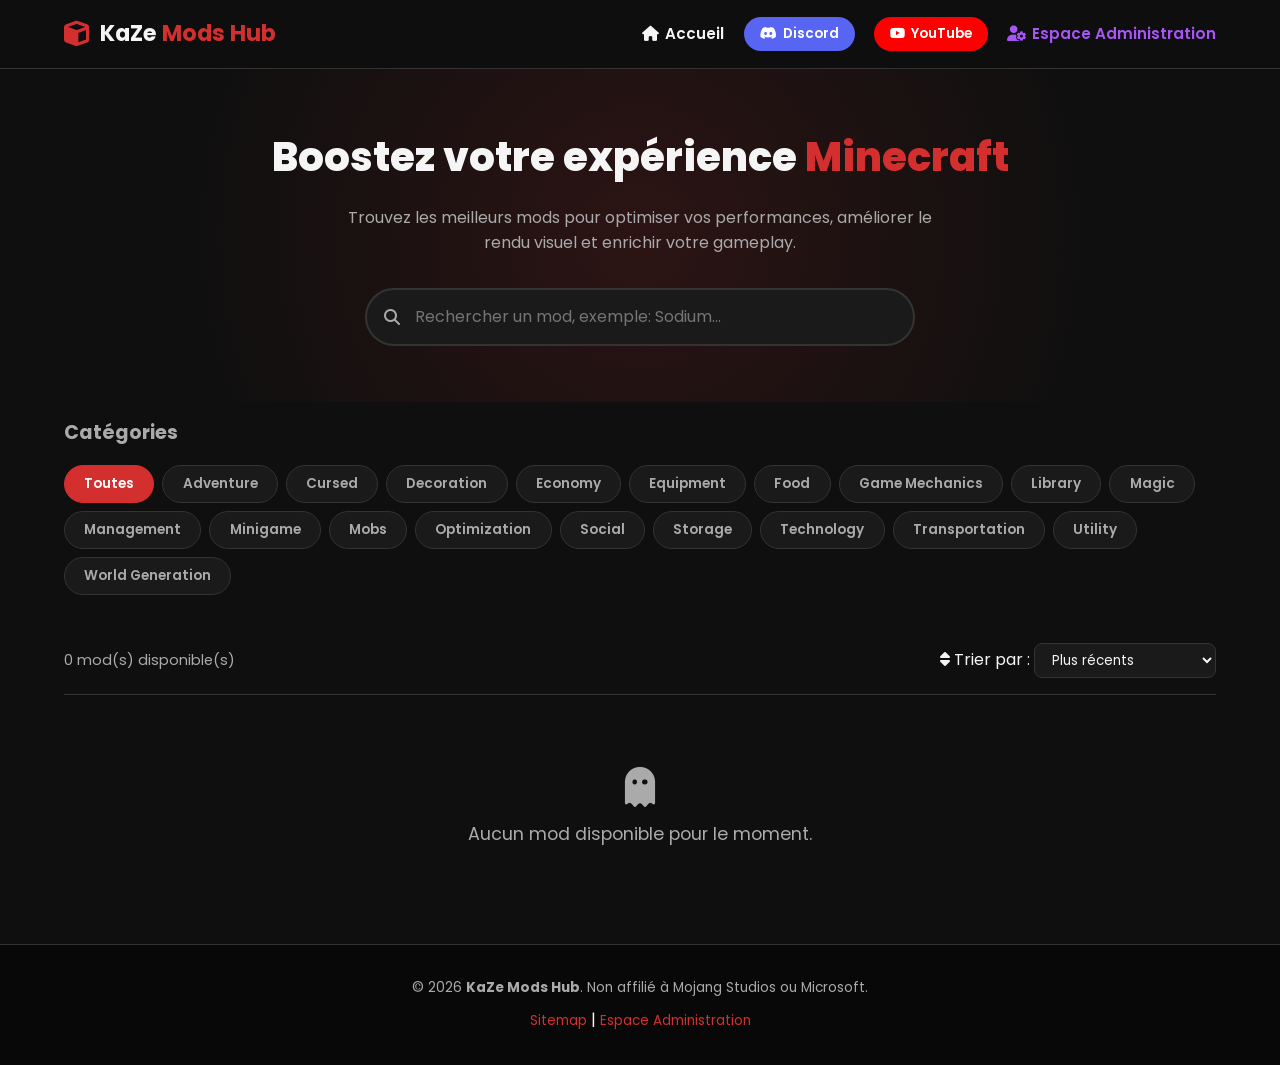
<file: index.html>
<!DOCTYPE html>
<html lang="fr">
<head>
    <meta charset="UTF-8">
    <meta name="viewport" content="width=device-width, initial-scale=1.0">
    <title>KaZe Mods Hub - La référence des mods Minecraft</title>
    
    <meta name="description" content="Découvrez, filtrez et téléchargez les meilleurs mods Minecraft pour toutes les versions.">
    <meta name="theme-color" content="#D32F2F">
    
    <!-- CSS & Icons V1 -->
    <link rel="stylesheet" href="style.css">
    <link rel="stylesheet" href="https://cdnjs.cloudflare.com/ajax/libs/font-awesome/6.4.0/css/all.min.css">
    <link rel="preconnect" href="https://fonts.googleapis.com">
    <link rel="preconnect" href="https://fonts.gstatic.com" crossorigin>
    <link href="https://fonts.googleapis.com/css2?family=Poppins:wght@400;600;700;800&display=swap" rel="stylesheet">
</head>
<body>

    <!-- Ecran de Chargement V1 -->
    <div id="app-loader" class="loader-overlay">
        <div class="cube-wrapper">
            <div class="mc-cube"></div>
            <p>Chargement du Hub...</p>
        </div>
    </div>

    <!-- Navigation Style V1 -->
    <header class="navbar">
        <div class="nav-container">
            <a href="index.html" class="brand-logo">
                <i class="fa-solid fa-cube logo-icon"></i>
                <span>KaZe <strong>Mods Hub</strong></span>
            </a>
            
            <button class="menu-toggle" id="menuToggle" aria-label="Menu">
                <i class="fa-solid fa-bars"></i>
            </button>

            <nav class="nav-menu" id="navMenu">
                <a href="index.html" class="active"><i class="fa-solid fa-house"></i> Accueil</a>
                <a href="https://discord.gg/P7xEB59d9s" target="_blank" class="btn-social discord"><i class="fa-brands fa-discord"></i> Discord</a>
                <a href="https://www.youtube.com/@JustKaZe0" target="_blank" class="btn-social youtube"><i class="fa-brands fa-youtube"></i> YouTube</a>
                <a href="admin.html" class="admin-link" title="Administration"><i class="fa-solid fa-user-gear"></i> Espace Administration</a>
            </nav>
        </div>
    </header>

    <!-- Hero Section & Recherche -->
    <section class="hero-section">
        <div class="hero-content">
            <h1>Boostez votre expérience <span>Minecraft</span></h1>
            <p>Trouvez les meilleurs mods pour optimiser vos performances, améliorer le rendu visuel et enrichir votre gameplay.</p>
            
            <div class="search-box">
                <i class="fa-solid fa-magnifying-glass search-icon"></i>
                <input type="text" id="searchInput" placeholder="Rechercher un mod, exemple: Sodium..." autocomplete="off">
            </div>
        </div>
    </section>

    <!-- Section Catégories -->
    <section class="categories-section" id="categories-section">
        <h2>Catégories</h2>
        <div class="category-pills" id="categoryPills">
            <button class="pill active" data-category="all">Toutes</button>
            <button class="pill" data-category="Adventure">Adventure</button>
            <button class="pill" data-category="Cursed">Cursed</button>
            <button class="pill" data-category="Decoration">Decoration</button>
            <button class="pill" data-category="Economy">Economy</button>
            <button class="pill" data-category="Equipment">Equipment</button>
            <button class="pill" data-category="Food">Food</button>
            <button class="pill" data-category="Game Mechanics">Game Mechanics</button>
            <button class="pill" data-category="Library">Library</button>
            <button class="pill" data-category="Magic">Magic</button>
            <button class="pill" data-category="Management">Management</button>
            <button class="pill" data-category="Minigame">Minigame</button>
            <button class="pill" data-category="Mobs">Mobs</button>
            <button class="pill" data-category="Optimization">Optimization</button>
            <button class="pill" data-category="Social">Social</button>
            <button class="pill" data-category="Storage">Storage</button>
            <button class="pill" data-category="Technology">Technology</button>
            <button class="pill" data-category="Transportation">Transportation</button>
            <button class="pill" data-category="Utility">Utility</button>
            <button class="pill" data-category="World Generation">World Generation</button>
        </div>
    </section>

    <!-- Section Mods -->
    <main class="mods-section" id="mods-section">
        <div class="controls-bar">
            <div class="results-count" id="resultsCount">Chargement des mods...</div>
            <div class="sort-selector">
                <label for="sortSelect"><i class="fa-solid fa-sort"></i> Trier par :</label>
                <select id="sortSelect">
                    <option value="recent">Plus récents</option>
                    <option value="name">Ordre alphabétique</option>
                </select>
            </div>
        </div>

        <div class="mods-grid" id="modsGrid">
            <!-- Injecté dynamiquement depuis script.js -->
        </div>
    </main>

    <!-- Footer V1 -->
    <footer>
        <div class="footer-container">
            <p>&copy; 2026 <strong>KaZe Mods Hub</strong>. Non affilié à Mojang Studios ou Microsoft.</p>
            <div class="footer-links">
                <a href="#">Sitemap</a> | <a href="admin.html">Espace Administration</a>
            </div>
        </div>
    </footer>

    <script src="script.js"></script>
</body>
</html>
</file>
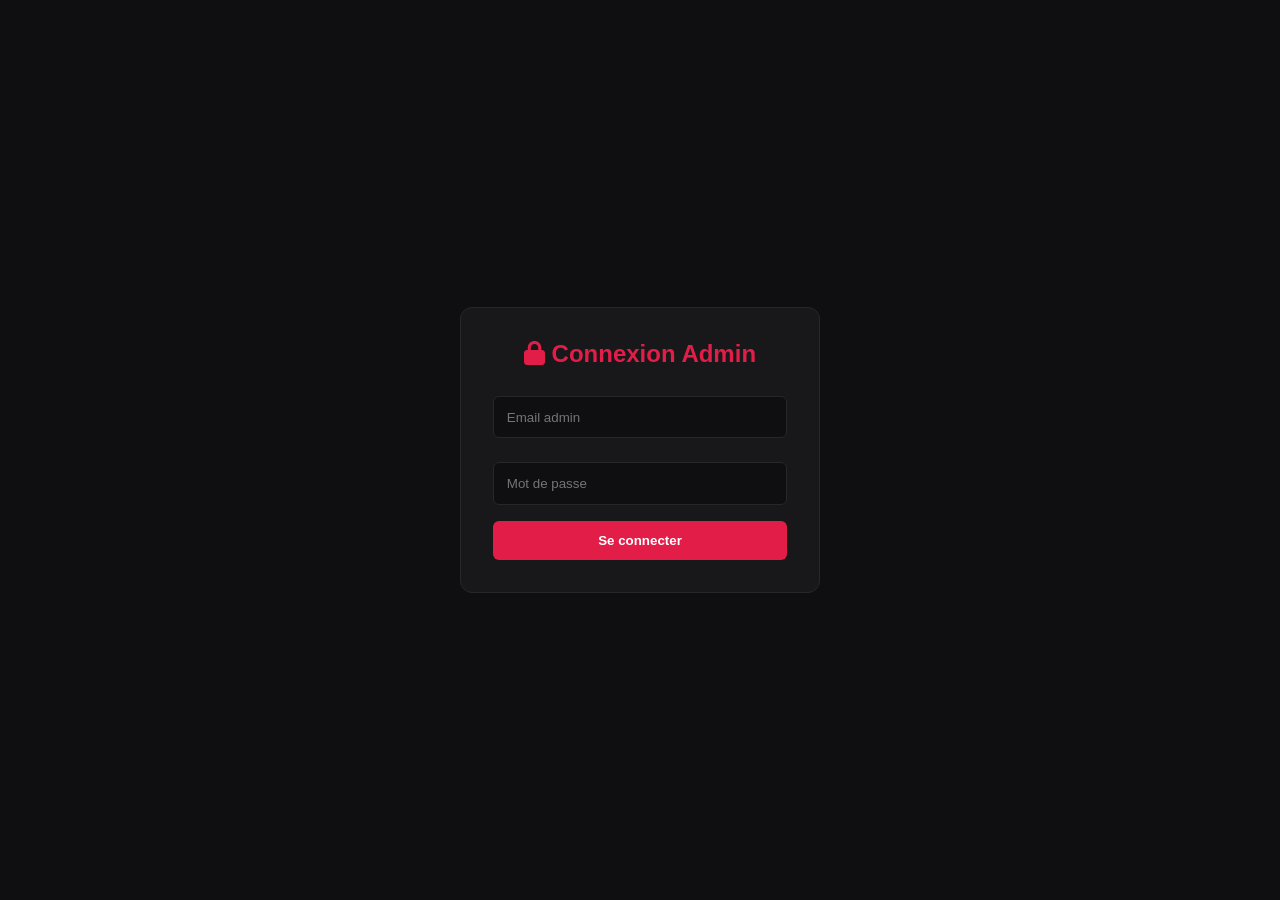
<file: admin.html>
<!DOCTYPE html>
<html lang="fr">
<head>
    <meta charset="UTF-8">
    <meta name="viewport" content="width=device-width, initial-scale=1.0">
    <title>Administration - KaZe Mods Hub</title>
    <link rel="stylesheet" href="https://cdnjs.cloudflare.com/ajax/libs/font-awesome/6.4.0/css/all.min.css">
    <style>
        * { box-sizing: border-box; }
        body { 
            background-color: #0f0f11; 
            color: #e0e0e0; 
            font-family: -apple-system, BlinkMacSystemFont, "Segoe UI", Roboto, sans-serif; 
            margin: 0; 
            padding: 1rem; 
        }
        .hidden { display: none !important; }

        /* Auth Screen */
        .auth-overlay { 
            position: fixed; 
            inset: 0; 
            background: #0f0f11; 
            display: flex; 
            align-items: center; 
            justify-content: center; 
            z-index: 999; 
        }
        .auth-card { 
            background: #18181b; 
            border: 1px solid #27272a; 
            padding: 2rem; 
            border-radius: 12px; 
            width: 100%; 
            max-width: 360px; 
            text-align: center; 
        }
        .auth-card input { 
            width: 100%; 
            padding: 0.8rem; 
            margin: 0.5rem 0 1rem 0; 
            background: #0f0f11; 
            border: 1px solid #27272a; 
            border-radius: 6px; 
            color: #fff; 
        }

        /* Dashboard */
        .admin-dashboard { 
            max-width: 800px; 
            margin: 0 auto; 
        }
        .admin-header-nav { 
            display: flex; 
            justify-content: space-between; 
            align-items: center; 
            background: #18181b; 
            padding: 1rem; 
            border-radius: 8px; 
            margin-bottom: 1.5rem; 
            border: 1px solid #27272a; 
        }
        .admin-section { 
            background: #18181b; 
            border: 1px solid #27272a; 
            border-radius: 10px; 
            padding: 1.5rem; 
            margin-bottom: 1.5rem; 
        }
        
        /* Formulaires */
        .form-group { 
            margin-bottom: 1rem; 
            display: flex; 
            flex-direction: column; 
            text-align: left; 
        }
        .form-group label { 
            font-size: 0.85rem; 
            margin-bottom: 0.4rem; 
            color: #a1a1aa; 
            font-weight: 600; 
        }
        .form-group input, .form-group select, .form-group textarea { 
            padding: 0.75rem; 
            background: #0f0f11; 
            border: 1px solid #27272a; 
            color: #fff; 
            border-radius: 6px; 
            font-size: 0.95rem; 
            width: 100%;
        }
        .form-group small {
            color: #71717a;
            margin-top: 0.3rem;
            font-size: 0.75rem;
        }

        /* Boutons */
        .btn { 
            padding: 0.75rem 1.2rem; 
            border-radius: 6px; 
            border: none; 
            font-weight: bold; 
            cursor: pointer; 
            text-decoration: none; 
            display: inline-flex; 
            align-items: center; 
            justify-content: center; 
            gap: 0.5rem; 
        }
        .btn-primary { background: #e11d48; color: white; }
        .btn-secondary { background: #27272a; color: white; }
        
        /* Tableau */
        .table-wrapper { overflow-x: auto; }
        table { width: 100%; border-collapse: collapse; margin-top: 1rem; text-align: left; }
        th, td { padding: 0.75rem; border-bottom: 1px solid #27272a; }
        th { color: #a1a1aa; font-size: 0.85rem; }
        .thumb-img { width: 40px; height: 40px; border-radius: 6px; object-fit: cover; }
    </style>
</head>
<body>

    <!-- Overlay Connexion -->
    <div id="authOverlay" class="auth-overlay">
        <div class="auth-card">
            <h2 style="color: #e11d48; margin-top:0;"><i class="fa-solid fa-lock"></i> Connexion Admin</h2>
            <form id="loginForm">
                <input type="email" id="loginEmail" required placeholder="Email admin">
                <input type="password" id="loginPassword" required placeholder="Mot de passe">
                <div id="authError" style="color: #ef4444; margin-bottom: 1rem; font-size: 0.85rem;" class="hidden"></div>
                <button type="submit" class="btn btn-primary" style="width: 100%;">Se connecter</button>
            </form>
        </div>
    </div>

    <!-- Dashboard -->
    <div id="adminDashboard" class="admin-dashboard hidden">
        <div class="admin-header-nav">
            <span style="font-weight: bold; color: #e11d48;"><i class="fa-solid fa-cube"></i> KaZe Admin</span>
            <div>
                <a href="index.html" target="_blank" class="btn btn-secondary" style="font-size: 0.8rem;"><i class="fa-solid fa-globe"></i> Voir le site</a>
                <button id="logoutBtn" class="btn btn-secondary" style="font-size: 0.8rem; background: #3f3f46;"><i class="fa-solid fa-power-off"></i></button>
            </div>
        </div>

        <section class="admin-section">
            <h2 id="formTitle" style="margin-top:0;">Ajouter un mod</h2>
            <form id="modForm">
                <input type="hidden" id="modId">

                <div class="form-group">
                    <label>Nom du Mod *</label>
                    <input type="text" id="modName" required>
                </div>

                <div class="form-group">
                    <label>Catégorie *</label>
                    <select id="modCategory" required>
                        <option value="Adventure">Adventure</option>
                        <option value="Cursed">Cursed</option>
                        <option value="Decoration">Decoration</option>
                        <option value="Economy">Economy</option>
                        <option value="Equipment">Equipment</option>
                        <option value="Food">Food</option>
                        <option value="Game Mechanics">Game Mechanics</option>
                        <option value="Library">Library</option>
                        <option value="Magic">Magic</option>
                        <option value="Management">Management</option>
                        <option value="Minigame">Minigame</option>
                        <option value="Mobs">Mobs</option>
                        <option value="Optimization">Optimization</option>
                        <option value="Social">Social</option>
                        <option value="Storage">Storage</option>
                        <option value="Technology">Technology</option>
                        <option value="Transportation">Transportation</option>
                        <option value="Utility">Utility</option>
                        <option value="World Generation">World Generation</option>
                    </select>
                </div>

                <div class="form-group">
                    <label>Version Minecraft *</label>
                    <input type="text" id="modMcVersion" placeholder="ex: 1.20.4" required>
                </div>

                <div class="form-group">
                    <label>Mod Loader *</label>
                    <input type="text" id="modLoader" placeholder="ex: Fabric / Forge" required>
                </div>

                <div class="form-group">
                    <label>Auteur *</label>
                    <input type="text" id="modAuthor" required>
                </div>

                <div class="form-group">
                    <label>📅 Date/Heure de publication (optionnel)</label>
                    <input type="datetime-local" id="modPublishAt">
                    <small>Laissez vide pour publier directement.</small>
                </div>

                <div class="form-group">
                    <label>Lien Modrinth (optionnel)</label>
                    <input type="url" id="modModrinthUrl" placeholder="https://modrinth.com/mod/...">
                </div>

                <div class="form-group">
                    <label>Lien CurseForge (optionnel)</label>
                    <input type="url" id="modCurseforgeUrl" placeholder="https://www.curseforge.com/...">
                </div>

                <div class="form-group">
                    <label>URL d'image *</label>
                    <input type="url" id="modImageUrl" placeholder="https://..." required>
                </div>

                <div class="form-group">
                    <label>Description *</label>
                    <textarea id="modDescription" rows="3" required></textarea>
                </div>

                <div style="display:flex; gap:0.5rem; margin-top: 1rem;">
                    <button type="submit" class="btn btn-primary">Enregistrer le Mod</button>
                    <button type="button" id="cancelEditBtn" class="btn btn-secondary hidden">Annuler</button>
                </div>
            </form>
        </section>

        <section class="admin-section">
            <h2 style="margin-top:0;">Mods enregistrés (<span id="statTotalMods">0</span>)</h2>
            <div class="table-wrapper">
                <table>
                    <thead>
                        <tr>
                            <th>Image</th>
                            <th>Nom</th>
                            <th>Statut</th>
                            <th>Actions</th>
                        </tr>
                    </thead>
                    <tbody id="adminModsTableBody"></tbody>
                </table>
            </div>
        </section>
    </div>

    <script type="module" src="admin.js"></script>
</body>
</html>
</file>
<file: style.css>
:root {
    --primary: #D32F2F;
    --primary-hover: #B71C1C;
    --bg-dark: #0F0F0F;
    --card-bg: #1A1A1A;
    --card-hover: #242424;
    --text-light: #F5F5F5;
    --text-muted: #AAAAAA;
    --border-color: #333333;
    --radius: 12px;
    --transition: all 0.3s cubic-bezier(0.4, 0, 0.2, 1);
}

* {
    margin: 0;
    padding: 0;
    box-sizing: border-box;
    font-family: 'Poppins', sans-serif;
}

body {
    background-color: var(--bg-dark);
    color: var(--text-light);
    line-height: 1.6;
    overflow-x: hidden;
}

/* Loader V1 Cube */
.loader-overlay {
    position: fixed;
    top: 0; left: 0; width: 100vw; height: 100vh;
    background: var(--bg-dark);
    display: flex; justify-content: center; align-items: center;
    z-index: 9999;
    transition: opacity 0.4s ease;
}
.cube-wrapper { text-align: center; color: var(--text-muted); }
.mc-cube {
    width: 50px; height: 50px;
    background: var(--primary);
    margin: 0 auto 15px;
    animation: spin 1.2s infinite ease-in-out;
    border-radius: 6px;
    box-shadow: 0 0 20px rgba(211, 47, 47, 0.5);
}
@keyframes spin {
    0% { transform: rotate(0deg) scale(1); }
    50% { transform: rotate(180deg) scale(1.2); }
    100% { transform: rotate(360deg) scale(1); }
}

/* Header & Nav V1 */
.navbar {
    background-color: rgba(15, 15, 15, 0.95);
    backdrop-filter: blur(10px);
    border-bottom: 1px solid var(--border-color);
    position: sticky; top: 0; z-index: 1000;
}
.nav-container {
    max-width: 1200px; margin: 0 auto;
    padding: 1rem 1.5rem;
    display: flex; justify-content: space-between; align-items: center;
}
.brand-logo {
    display: flex; align-items: center; gap: 10px;
    text-decoration: none; color: var(--text-light);
    font-size: 1.4rem; font-weight: 700;
}
.logo-icon { color: var(--primary); font-size: 1.6rem; }
.brand-logo strong { color: var(--primary); }
.nav-menu { display: flex; align-items: center; gap: 1.2rem; }
.nav-menu a {
    color: var(--text-muted); text-decoration: none;
    font-weight: 600; font-size: 0.95rem; transition: var(--transition);
    display: flex; align-items: center; gap: 6px;
}
.nav-menu a:hover, .nav-menu a.active { color: var(--text-light); }
.admin-link { color: #A855F7 !important; }
.btn-social {
    padding: 0.4rem 1rem; border-radius: 20px; font-size: 0.85rem !important;
}
.btn-social.discord { background: #5865F2; color: #fff !important; }
.btn-social.youtube { background: #FF0000; color: #fff !important; }
.menu-toggle { display: none; background: none; border: none; color: #fff; font-size: 1.5rem; cursor: pointer; }

/* Hero */
.hero-section {
    padding: 3.5rem 1.5rem; text-align: center;
    background: radial-gradient(circle at center, rgba(211, 47, 47, 0.15) 0%, transparent 70%);
}
.hero-content h1 { font-size: 2.5rem; font-weight: 800; margin-bottom: 1rem; }
.hero-content h1 span { color: var(--primary); }
.hero-content p { color: var(--text-muted); max-width: 600px; margin: 0 auto 2rem; }

/* Barre de Recherche */
.search-box { position: relative; max-width: 550px; margin: 0 auto; }
.search-box input {
    width: 100%; padding: 0.9rem 1rem 0.9rem 3rem; border-radius: 30px;
    border: 2px solid var(--border-color); background: var(--card-bg);
    color: var(--text-light); font-size: 1rem; outline: none;
    transition: var(--transition);
}
.search-box input:focus { border-color: var(--primary); box-shadow: 0 0 15px rgba(211, 47, 47, 0.3); }
.search-icon { position: absolute; left: 1.2rem; top: 50%; transform: translateY(-50%); color: var(--text-muted); }

/* Catégories */
.categories-section { max-width: 1200px; margin: 0 auto; padding: 1rem 1.5rem; }
.categories-section h2 { font-size: 1.2rem; margin-bottom: 1rem; color: var(--text-muted); }
.category-pills { display: flex; flex-wrap: wrap; gap: 0.5rem; }
.pill {
    background: var(--card-bg); border: 1px solid var(--border-color);
    color: var(--text-muted); padding: 0.5rem 1.2rem; border-radius: 20px;
    cursor: pointer; font-weight: 600; font-size: 0.85rem; transition: var(--transition);
}
.pill:hover, .pill.active { background: var(--primary); color: #fff; border-color: var(--primary); }

/* Grid Mods */
.mods-section { max-width: 1200px; margin: 2rem auto; padding: 0 1.5rem; }
.controls-bar {
    display: flex; justify-content: space-between; align-items: center;
    margin-bottom: 1.5rem; border-bottom: 1px solid var(--border-color); padding-bottom: 1rem;
}
.results-count { color: var(--text-muted); font-size: 0.9rem; }
.sort-selector select {
    background: var(--card-bg); color: var(--text-light); border: 1px solid var(--border-color);
    padding: 0.4rem 0.8rem; border-radius: 8px; outline: none; cursor: pointer;
}

.mods-grid {
    display: grid; grid-template-columns: repeat(auto-fill, minmax(300px, 1fr)); gap: 1.5rem;
}

/* Mod Card V1 */
.mod-card {
    background: var(--card-bg); border: 1px solid var(--border-color);
    border-radius: var(--radius); overflow: hidden; display: flex; flex-direction: column;
    transition: var(--transition);
}
.mod-card:hover {
    transform: translateY(-4px); border-color: var(--primary);
    box-shadow: 0 8px 25px rgba(0, 0, 0, 0.5);
}
.mod-image-wrapper { width: 100%; height: 170px; position: relative; background: #000; }
.mod-image-wrapper img { width: 100%; height: 100%; object-fit: cover; }
.mod-category-badge {
    position: absolute; top: 10px; right: 10px;
    background: rgba(15, 15, 15, 0.85); color: var(--primary);
    font-size: 0.75rem; font-weight: 700; padding: 0.2rem 0.6rem;
    border-radius: 6px; border: 1px solid var(--primary);
}

.mod-body { padding: 1.2rem; flex: 1; display: flex; flex-direction: column; }
.mod-title { font-size: 1.2rem; font-weight: 700; margin-bottom: 0.4rem; color: #fff; }
.mod-description { font-size: 0.85rem; color: var(--text-muted); margin-bottom: 1rem; flex: 1; }

.mod-meta { display: flex; flex-wrap: wrap; gap: 0.4rem; margin-bottom: 0.8rem; font-size: 0.75rem; }
.meta-tag { background: #2A2A2A; color: #38bdf8; padding: 0.2rem 0.5rem; border-radius: 4px; }

.mod-actions { display: flex; gap: 0.5rem; margin-top: auto; }
.btn {
    flex: 1; padding: 0.6rem; border-radius: 8px; text-decoration: none; text-align: center;
    font-size: 0.85rem; font-weight: 600; cursor: pointer; border: none; transition: var(--transition);
    display: inline-block;
}
.btn-primary { background: var(--primary); color: #fff; }
.btn-primary:hover { background: var(--primary-hover); }
.btn-secondary { background: #2A2A2A; color: var(--text-light); }

/* Footer V1 */
footer {
    border-top: 1px solid var(--border-color); background: #080808;
    padding: 2rem 1.5rem; margin-top: 3rem; text-align: center;
}
footer p { color: var(--text-muted); font-size: 0.85rem; margin-bottom: 0.5rem; }
.footer-links a { color: var(--primary); text-decoration: none; font-size: 0.85rem; }

/* Mobile Navigation Toggle */
@media (max-width: 768px) {
    .menu-toggle { display: block; }
    .nav-menu {
        display: none; position: absolute; top: 100%; left: 0; width: 100%;
        background: var(--bg-dark); flex-direction: column; padding: 1.5rem;
        border-bottom: 1px solid var(--border-color);
    }
    .nav-menu.show { display: flex; }
                                                      }
</file>
